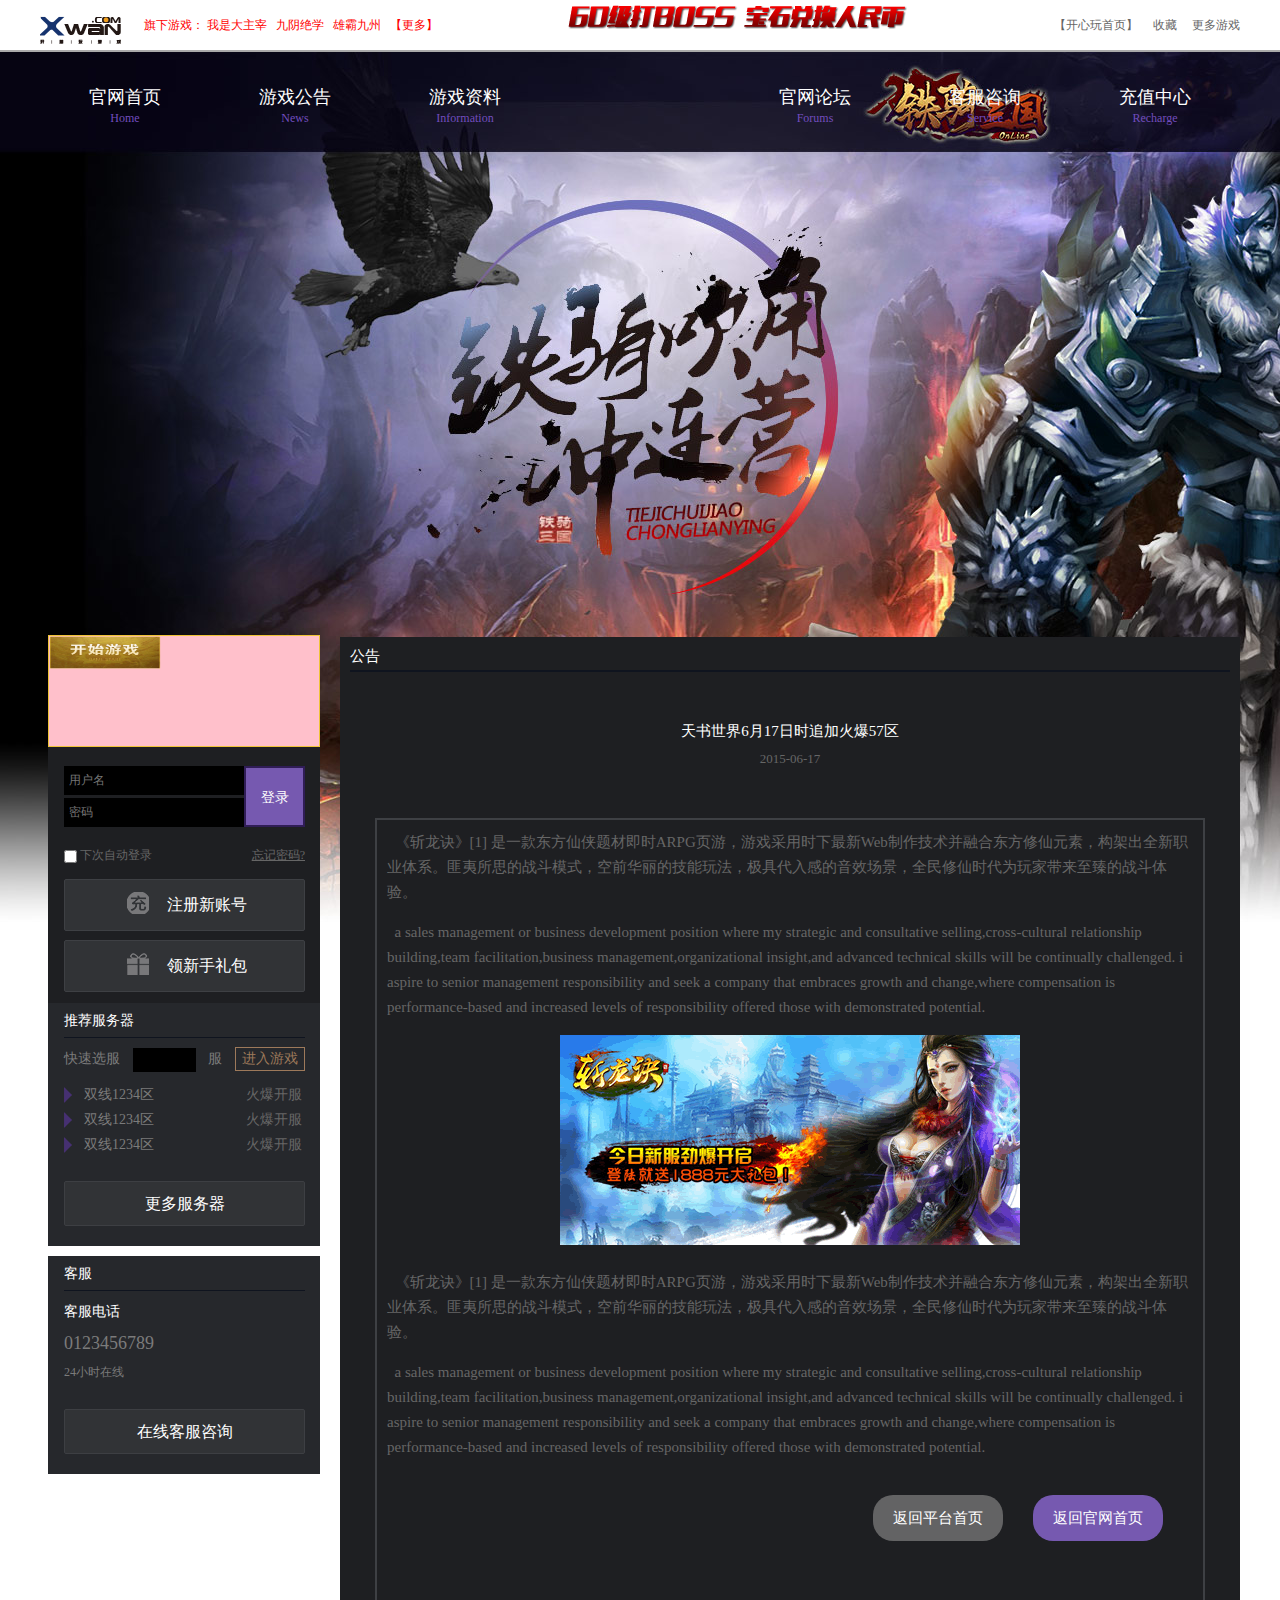
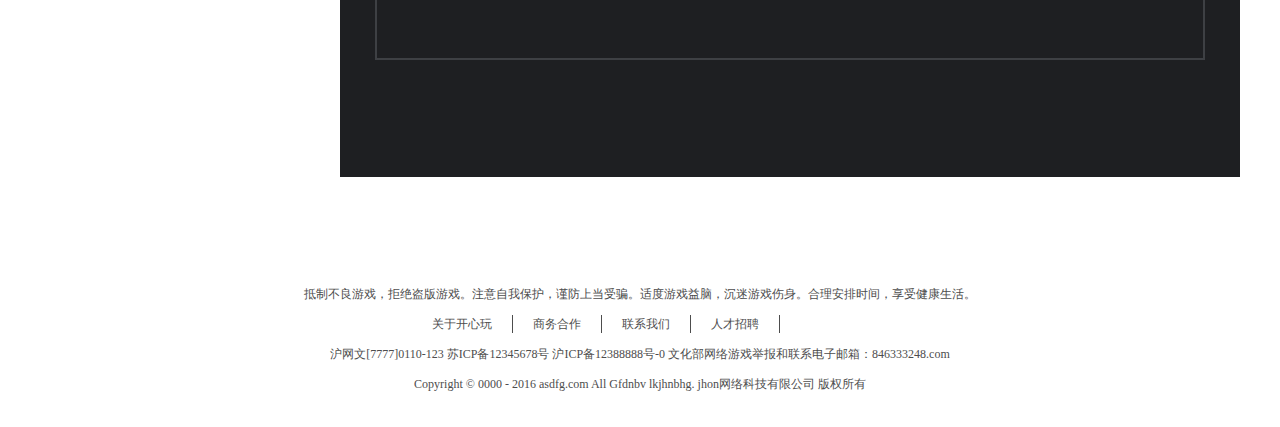
<file: content.html>
<!DOCTYPE html>
<html lang="en">
<head>
    <meta charset="UTF-8">
    <title>Title</title>
    <link rel="stylesheet" type="text/css" href="css/base.css">
    <link rel="stylesheet" type="text/css" href="css/content.css">
</head>
<body>
<!--head  B-->
<div class="head">
    <div class="head-banner">
        <img class="logo" src="img/logo.png" alt="">
        <span class="text">旗下游戏：&nbsp;我是大主宰&nbsp;&nbsp; 九阴绝学&nbsp;&nbsp; 雄霸九州&nbsp;&nbsp; 【更多】</span>
        <span><img class="textphoto" src="img/text.png" alt=""></span>
        <ul class="right-text">
            <li>【开心玩首页】</li>
            <li class="shoucang">收藏</li>
            <li>更多游戏</li>
        </ul>
    </div>
</div>

<!--head  E-->

<!--banner-nav B-->

<div class="banner">
    <div class="banner-img">
        <a href="#">
            <img src="img/neirongbanner.png" alt="">
        </a>

    </div>
    <div class="banner w rel">
        <ul class="nav clearfix">
            <li class="fl">
                <a href="index.html">官网首页 <i>Home</i></a>
            </li>
            <li class="fl">
                <a href="nodice.html">游戏公告 <i>News</i></a>
            </li>
            <li class="fl">
                <a href="content.html">游戏资料 <i>Information</i></a>
            </li>
            <li class="fr">
                <a href="#">充值中心 <i>Recharge</i></a>
            </li>
            <li class="fr">
                <a href="#">客服咨询 <i>Service</i></a>
            </li>
            <li class="fr">
                <a href="#">官网论坛 <i>Forums</i></a>
            </li>
        </ul>
    </div>
</div>

<!--banner-nav E-->

<!--subject B-->

<div class="subject rel">
    <div class="w clearfix">
        <div class="subject-left fl">
            <div class="startgame">
                <object id="startgame" classid="clsid:D27CDB6E-AE6D-11cf-96B8-444553540000" width="270" height="110">

                    <object type="application/x-shockwave-flash" data="img/startgame.swf" width="270" height="110">
                        <div>
                            <p>
                                <a href="#">
                                    <img src="img/star.gif" alt="" width="112" height="33">
                                </a>
                            </p>
                        </div>
                    </object>

                </object>

            </div>
            <div class="player mb10">
                <div class="gameindex-login-wrp mb10">
                    <form action="">
                        <div class="gameindex-login rel">
                            <input type="text" class="game-text" placeholder="用户名"/>
                            <input type="password" class="game-text" placeholder="密码"/>
                            <a href="#" class="login-btn">登录</a>
                        </div>
                        <div class="autologin clearfix">
                            <input type="checkbox"/>
                            <i>下次自动登录</i>
                            <a href="#" class="fr passwork">忘记密码?</a>
                        </div>
                        <a href="#"  class="gameindex-login-btn register">
                            <i class="fl"></i>
                            <span class="fl">注册新账号</span>
                        </a>
                        <a href="new%20hand.html"  class="gameindex-login-btn gift">
                            <i class="fl"></i>
                            <span class="fl">领新手礼包</span>
                        </a>
                    </form>
                </div>
            </div>
            <div class="server mb10">
                <h3 class="server-hd">推荐服务器</h3>
                <div class="server-title clearfix">
                    <span class="fl">
                        快速选服
                        <input type="text" class="server-server"/>
                        服
                    </span>
                    <a href="#" class="server-enter fr">进入游戏</a>
                </div>
                <ul class="server-ul">
                    <li>
                        <a href="#" class="fl">双线1234区</a>
                        <span class="fr">火爆开服</span>
                    </li>
                    <li>
                        <a href="#" class="fl">双线1234区</a>
                        <span class="fr">火爆开服</span>
                    </li>
                    <li>
                        <a href="#" class="fl">双线1234区</a>
                        <span class="fr">火爆开服</span>
                    </li>
                </ul>
                <a href="gamechoose.html" class="server-btn1">更多服务器</a>
            </div>
            <div class="service mb10">
                <h3 class="service-hd">客服</h3>
                <p class="service-p1">客服电话</p>
                <p class="service-p2 fs18">0123456789</p>
                <p class="service-p2 mb22">24小时在线</p>
                <a href="#" class="service-btn">在线客服咨询</a>
            </div>
        </div>
        <div class="star-right">
            <div class="tit">
                <h3>公告</h3>
            </div>
            <div class="book">
                <h3>天书世界6月17日时追加火爆57区</h3>
                <p>2015-06-17</p>
            </div>
            <div class="content">
                <p>&nbsp;&nbsp;《斩龙诀》[1]  是一款东方仙侠题材即时ARPG页游，游戏采用时下最新Web制作技术并融合东方修仙元素，构架出全新职业体系。匪夷所思的战斗模式，空前华丽的技能玩法，极具代入感的音效场景，全民修仙时代为玩家带来至臻的战斗体验。</p>
                <p>&nbsp;&nbsp;a sales management or business development position where my strategic and consultative selling,cross-cultural relationship building,team facilitation,business management,organizational insight,and advanced technical skills will be continually challenged. i aspire to senior management responsibility and seek a company that embraces growth and change,where compensation is performance-based and increased levels of responsibility offered those with demonstrated potential.</p>
                <a href="#"><img src="img/neirong.gif" alt=""></a>
                <p>&nbsp;&nbsp;《斩龙诀》[1]  是一款东方仙侠题材即时ARPG页游，游戏采用时下最新Web制作技术并融合东方修仙元素，构架出全新职业体系。匪夷所思的战斗模式，空前华丽的技能玩法，极具代入感的音效场景，全民修仙时代为玩家带来至臻的战斗体验。</p>
                <p>&nbsp;&nbsp;a sales management or business development position where my strategic and consultative selling,cross-cultural relationship building,team facilitation,business management,organizational insight,and advanced technical skills will be continually challenged. i aspire to senior management responsibility and seek a company that embraces growth and change,where compensation is performance-based and increased levels of responsibility offered those with demonstrated potential.</p>
                <div class="return-home">返回官网首页</div>
                <div class="return-roof">返回平台首页</div>
            </div>

        </div>

        </div>
    </div>
</div>

<!--subject E-->

<!--footer B-->

<div class="footer">
    <div class="w">
        <p class="footer-txt">抵制不良游戏，拒绝盗版游戏。注意自我保护，谨防上当受骗。适度游戏益脑，沉迷游戏伤身。合理安排时间，享受健康生活。</p>
        <ul class="footer-ul clearfix">
            <li><a href="#"></a>关于开心玩</li>
            <li><a href="#"></a>商务合作</li>
            <li><a href="#"></a>联系我们</li>
            <li><a href="#"></a>人才招聘</li>
        </ul>
        <p class="footer-txt">沪网文[7777]0110-123 苏ICP备12345678号 沪ICP备12388888号-0    文化部网络游戏举报和联系电子邮箱：846333248.com</p>
        <p class="footer-txt">Copyright © 0000 - 2016 asdfg.com All Gfdnbv lkjhnbhg. jhon网络科技有限公司 版权所有</p>
    </div>
</div>

<!--footer E-->

</body>
</html>
</file>
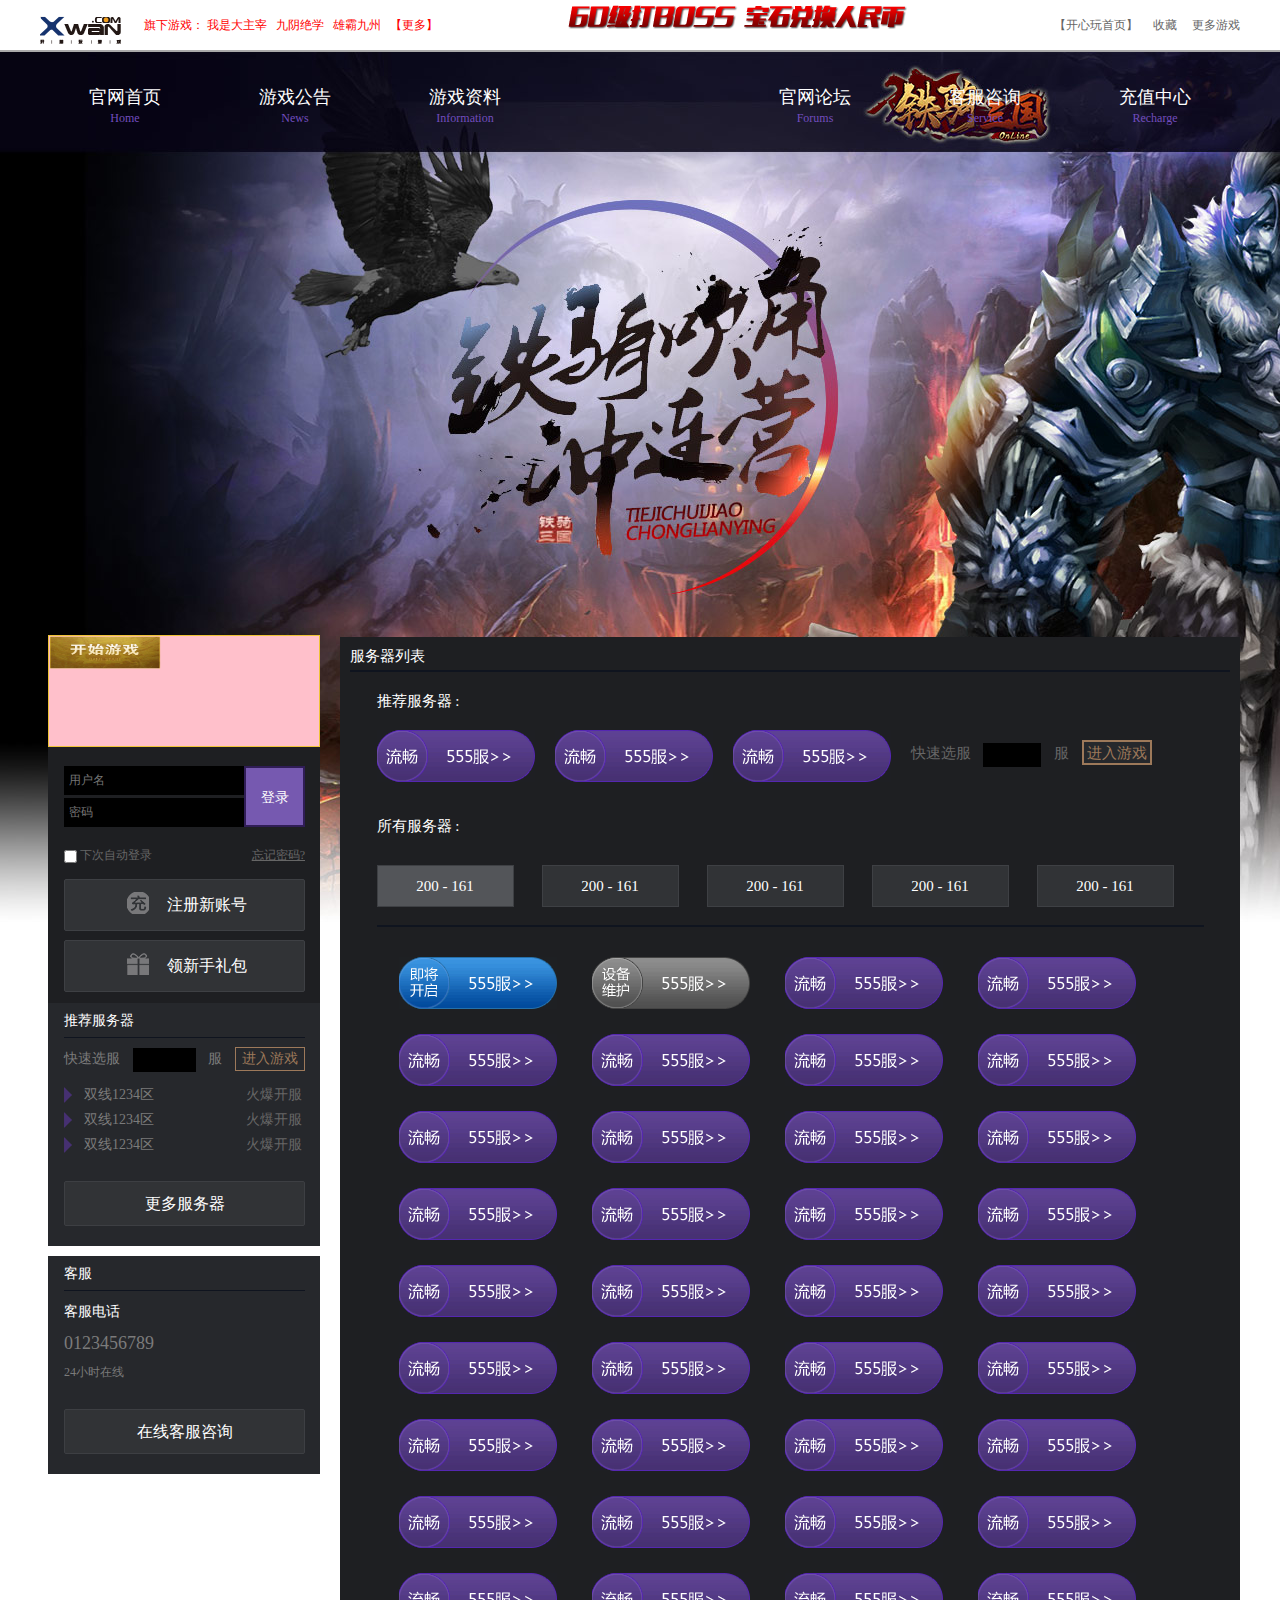
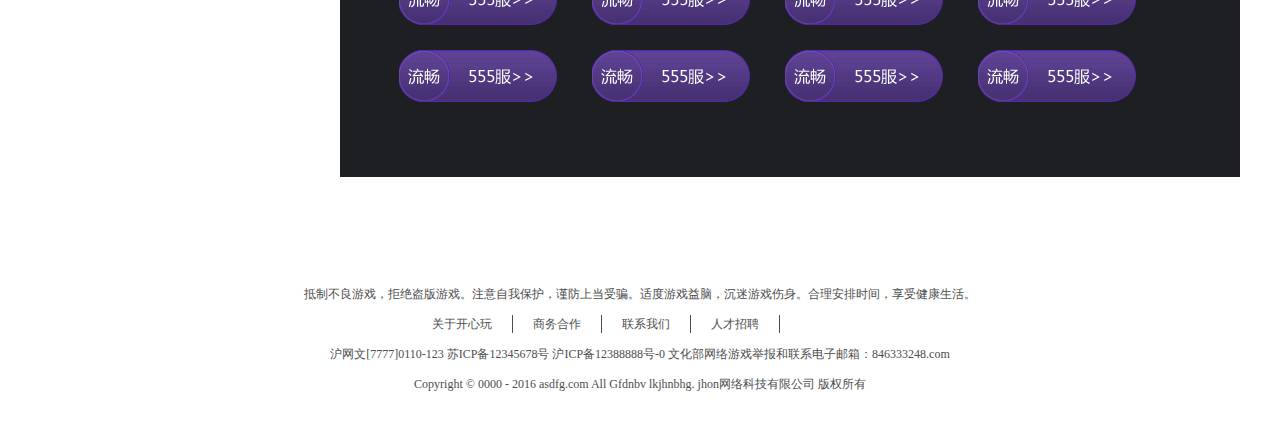
<file: gamechoose.html>
<!DOCTYPE html>
<html lang="en">
<head>
    <meta charset="UTF-8">
    <title>Title</title>
    <link rel="stylesheet" type="text/css" href="css/base.css">
    <link rel="stylesheet" type="text/css" href="css/gamechoose.css">
</head>
<body>
<!--head  B-->
<div class="head">
    <div class="head-banner">
        <img class="logo" src="img/logo.png" alt="">
        <span class="text">旗下游戏：&nbsp;我是大主宰&nbsp;&nbsp; 九阴绝学&nbsp;&nbsp; 雄霸九州&nbsp;&nbsp; 【更多】</span>
        <span><img class="textphoto" src="img/text.png" alt=""></span>
        <ul class="right-text">
            <li>【开心玩首页】</li>
            <li class="shoucang">收藏</li>
            <li>更多游戏</li>
        </ul>
    </div>
</div>

<!--head  E-->

<!--banner-nav B-->

<div class="banner">
    <div class="banner-img">
        <a href="#">
            <img src="img/neirongbanner.png" alt="">
        </a>

    </div>
    <div class="banner w rel">
        <ul class="nav clearfix">
            <li class="fl">
                <a href="index.html">官网首页 <i>Home</i></a>
            </li>
            <li class="fl">
                <a href="nodice.html">游戏公告 <i>News</i></a>
            </li>
            <li class="fl">
                <a href="content.html">游戏资料 <i>Information</i></a>
            </li>
            <li class="fr">
                <a href="#">充值中心 <i>Recharge</i></a>
            </li>
            <li class="fr">
                <a href="#">客服咨询 <i>Service</i></a>
            </li>
            <li class="fr">
                <a href="#">官网论坛 <i>Forums</i></a>
            </li>
        </ul>
    </div>
</div>

<!--banner-nav E-->

<!--subject B-->

<div class="subject rel">
    <div class="w clearfix">
        <div class="subject-left fl">
            <div class="startgame">
                <object id="startgame" classid="clsid:D27CDB6E-AE6D-11cf-96B8-444553540000" width="270" height="110">

                    <object type="application/x-shockwave-flash" data="img/startgame.swf" width="270" height="110">
                        <div>
                            <p>
                                <a href="#">
                                    <img src="img/star.gif" alt="" width="112" height="33">
                                </a>
                            </p>
                        </div>
                    </object>

                </object>

            </div>
            <div class="player mb10">
                <div class="gameindex-login-wrp mb10">
                    <form action="">
                        <div class="gameindex-login rel">
                            <input type="text" class="game-text" placeholder="用户名"/>
                            <input type="password" class="game-text" placeholder="密码"/>
                            <a href="#" class="login-btn">登录</a>
                        </div>
                        <div class="autologin clearfix">
                            <input type="checkbox"/>
                            <i>下次自动登录</i>
                            <a href="#" class="fr passwork">忘记密码?</a>
                        </div>
                        <a href="#"  class="gameindex-login-btn register">
                            <i class="fl"></i>
                            <span class="fl">注册新账号</span>
                        </a>
                        <a href="new%20hand.html"  class="gameindex-login-btn gift">
                            <i class="fl"></i>
                            <span class="fl">领新手礼包</span>
                        </a>
                    </form>
                </div>
            </div>
            <div class="server mb10">
                <h3 class="server-hd">推荐服务器</h3>
                <div class="server-title clearfix">
                    <span class="fl">
                        快速选服
                        <input type="text" class="server-server"/>
                        服
                    </span>
                    <a href="#" class="server-enter fr">进入游戏</a>
                </div>
                <ul class="server-ul">
                    <li>
                        <a href="#" class="fl">双线1234区</a>
                        <span class="fr">火爆开服</span>
                    </li>
                    <li>
                        <a href="#" class="fl">双线1234区</a>
                        <span class="fr">火爆开服</span>
                    </li>
                    <li>
                        <a href="#" class="fl">双线1234区</a>
                        <span class="fr">火爆开服</span>
                    </li>
                </ul>
                <a href="gamechoose.html" class="server-btn1">更多服务器</a>
            </div>
            <div class="service mb10">
                <h3 class="service-hd">客服</h3>
                <p class="service-p1">客服电话</p>
                <p class="service-p2 fs18">0123456789</p>
                <p class="service-p2 mb22">24小时在线</p>
                <a href="#" class="service-btn">在线客服咨询</a>
            </div>
        </div>
        <div class="star-right">
            <div class="tit">
                <h3>服务器列表</h3>
            </div>
            <div class="tuijian">
                <h3>推荐服务器 :</h3>
                <ul class="five-five-five">
                    <li><a href="#"><img src="img/xuanfu.gif" alt=""></a></li>
                    <li><a href="#"><img src="img/xuanfu.gif" alt=""></a></li>
                    <li><a href="#"><img src="img/xuanfu.gif" alt=""></a></li>
                </ul>
                <span class="quickly-xuan">
                快速选服
                <input type="text">
                服
            </span>
                <button class="followme">进入游戏</button>
                <div class="all">
                    <h3>所有服务器 :</h3>
                    <ul class="all-num">
                        <li class="cur"><a href="#">200 - 161</a></li>
                        <li><a href="#">200 - 161</a></li>
                        <li><a href="#">200 - 161</a></li>
                        <li><a href="#">200 - 161</a></li>
                        <li><a href="#">200 - 161</a></li>
                    </ul>
                </div>
            </div>

            <!--所有的服务器-->
            <div class="rightnow">
                <ul class="rightnow-all">
                    <li><img src="img/xuanfu1.gif" alt=""></li>
                    <li><img src="img/xuanfu3.gif" alt=""></li>
                    <li><img src="img/xuanfu.gif" alt=""></li>
                    <li><img src="img/xuanfu.gif" alt=""></li>
                    <li><img src="img/xuanfu.gif" alt=""></li>
                    <li><img src="img/xuanfu.gif" alt=""></li>
                    <li><img src="img/xuanfu.gif" alt=""></li>
                    <li><img src="img/xuanfu.gif" alt=""></li>
                    <li><img src="img/xuanfu.gif" alt=""></li>
                    <li><img src="img/xuanfu.gif" alt=""></li>
                    <li><img src="img/xuanfu.gif" alt=""></li>
                    <li><img src="img/xuanfu.gif" alt=""></li>
                    <li><img src="img/xuanfu.gif" alt=""></li>
                    <li><img src="img/xuanfu.gif" alt=""></li>
                    <li><img src="img/xuanfu.gif" alt=""></li>
                    <li><img src="img/xuanfu.gif" alt=""></li>
                    <li><img src="img/xuanfu.gif" alt=""></li>
                    <li><img src="img/xuanfu.gif" alt=""></li>
                    <li><img src="img/xuanfu.gif" alt=""></li>
                    <li><img src="img/xuanfu.gif" alt=""></li>
                    <li><img src="img/xuanfu.gif" alt=""></li>
                    <li><img src="img/xuanfu.gif" alt=""></li>
                    <li><img src="img/xuanfu.gif" alt=""></li>
                    <li><img src="img/xuanfu.gif" alt=""></li>
                    <li><img src="img/xuanfu.gif" alt=""></li>
                    <li><img src="img/xuanfu.gif" alt=""></li>
                    <li><img src="img/xuanfu.gif" alt=""></li>
                    <li><img src="img/xuanfu.gif" alt=""></li>
                    <li><img src="img/xuanfu.gif" alt=""></li>
                    <li><img src="img/xuanfu.gif" alt=""></li>
                    <li><img src="img/xuanfu.gif" alt=""></li>
                    <li><img src="img/xuanfu.gif" alt=""></li>
                    <li><img src="img/xuanfu.gif" alt=""></li>
                    <li><img src="img/xuanfu.gif" alt=""></li>
                    <li><img src="img/xuanfu.gif" alt=""></li>
                    <li><img src="img/xuanfu.gif" alt=""></li>
                    <li><img src="img/xuanfu.gif" alt=""></li>
                    <li><img src="img/xuanfu.gif" alt=""></li>
                    <li><img src="img/xuanfu.gif" alt=""></li>
                    <li><img src="img/xuanfu.gif" alt=""></li>
                </ul>
            </div>
        </div>
    </div>
</div>

<!--subject E-->

<!--footer B-->

<div class="footer">
    <div class="w">
        <p class="footer-txt">抵制不良游戏，拒绝盗版游戏。注意自我保护，谨防上当受骗。适度游戏益脑，沉迷游戏伤身。合理安排时间，享受健康生活。</p>
        <ul class="footer-ul clearfix">
            <li><a href="#"></a>关于开心玩</li>
            <li><a href="#"></a>商务合作</li>
            <li><a href="#"></a>联系我们</li>
            <li><a href="#"></a>人才招聘</li>
        </ul>
        <p class="footer-txt">沪网文[7777]0110-123 苏ICP备12345678号 沪ICP备12388888号-0    文化部网络游戏举报和联系电子邮箱：846333248.com</p>
        <p class="footer-txt">Copyright © 0000 - 2016 asdfg.com All Gfdnbv lkjhnbhg. jhon网络科技有限公司 版权所有</p>
    </div>
</div>

<!--footer E-->

</body>
</html>
</file>
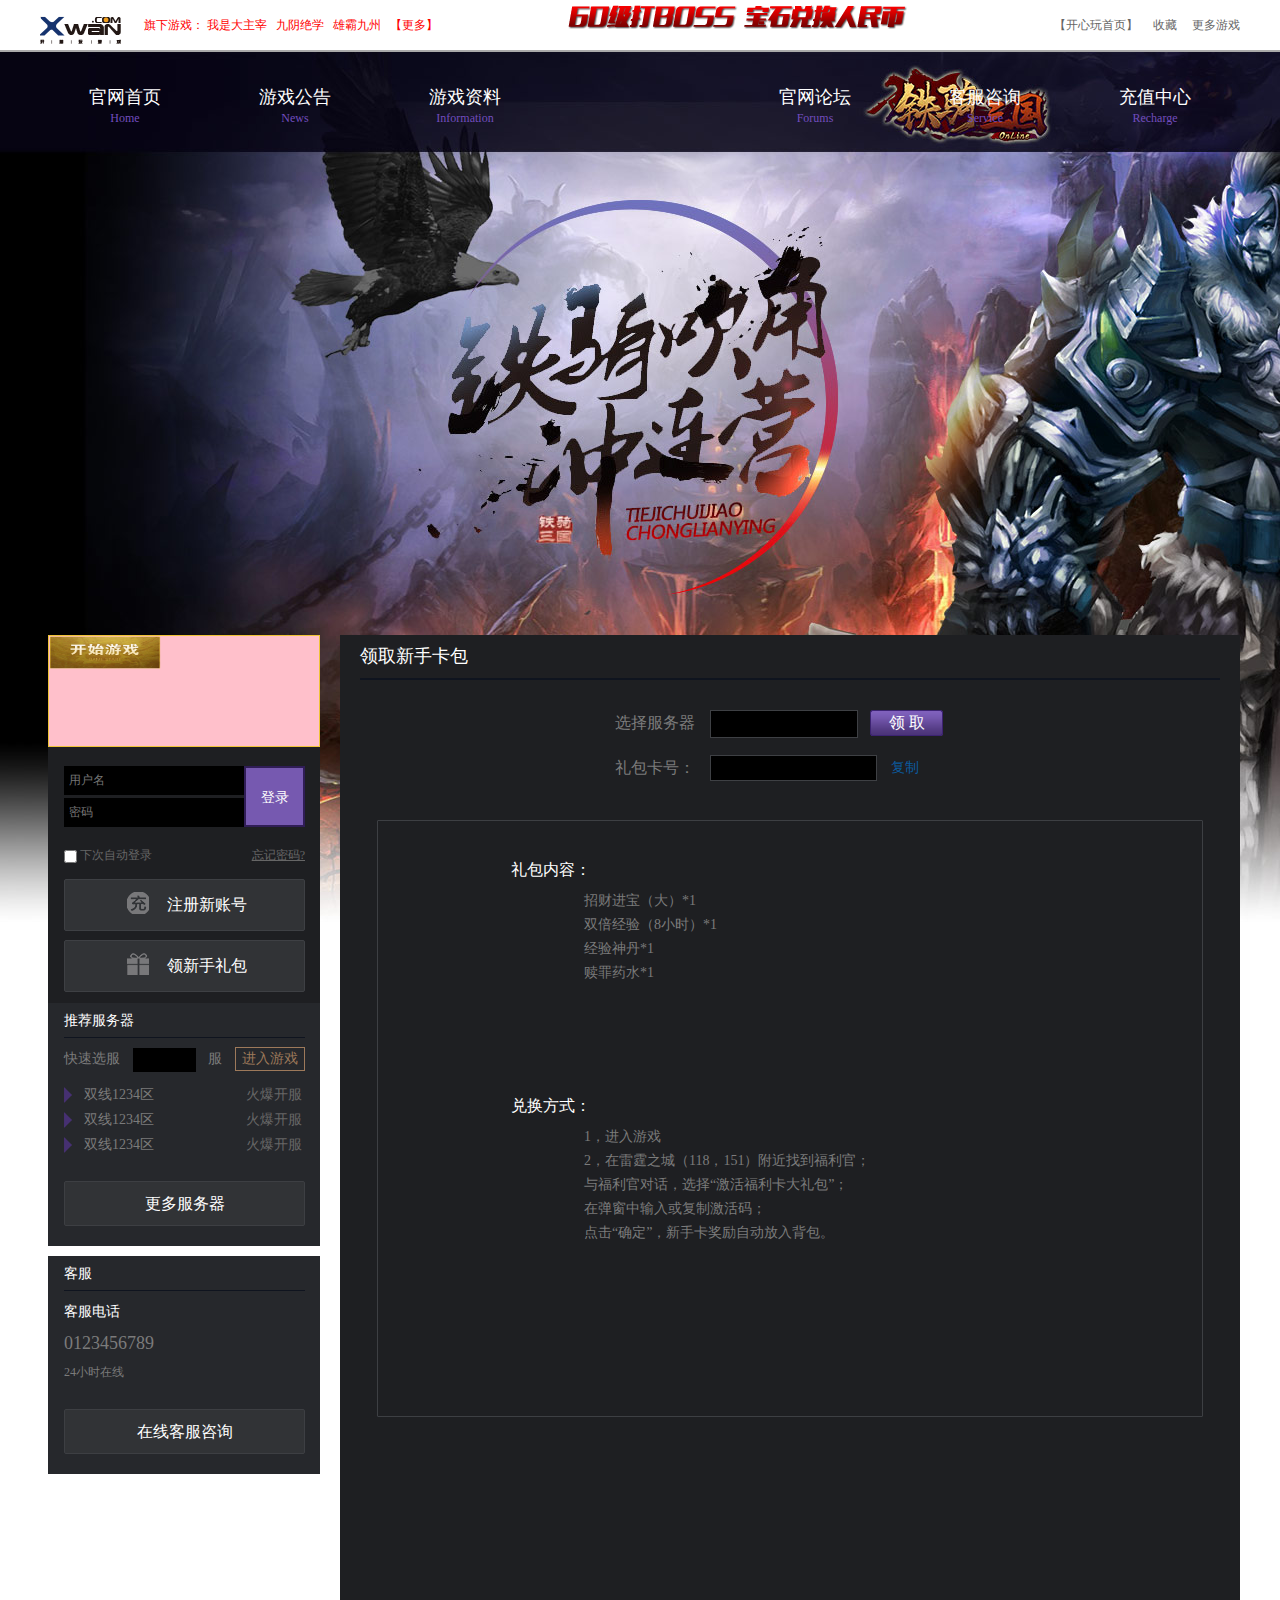
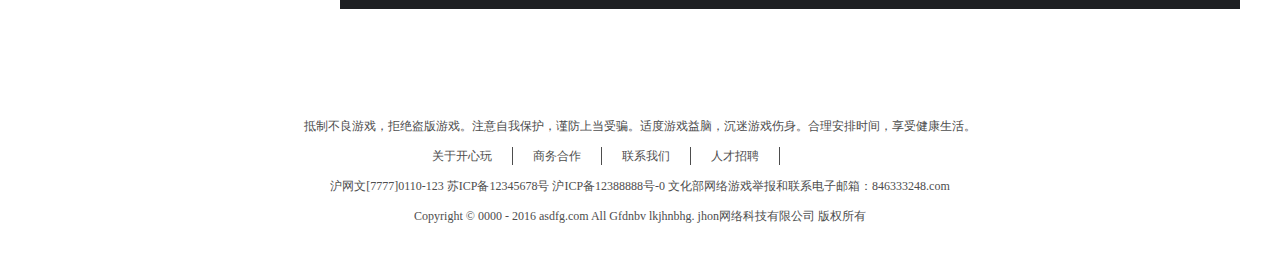
<file: new hand.html>
<!DOCTYPE html>
<html lang="en">
<head>
    <meta charset="UTF-8">
    <title>Title</title>
    <link rel="stylesheet" type="text/css" href="css/base.css">
    <link rel="stylesheet" type="text/css" href="css/new%20hand.css">
</head>
<body>
<!--head  B-->
<div class="head">
    <div class="head-banner">
        <img class="logo" src="img/logo.png" alt="">
        <span class="text">旗下游戏：&nbsp;我是大主宰&nbsp;&nbsp; 九阴绝学&nbsp;&nbsp; 雄霸九州&nbsp;&nbsp; 【更多】</span>
        <span><img class="textphoto" src="img/text.png" alt=""></span>
        <ul class="right-text">
            <li>【开心玩首页】</li>
            <li class="shoucang">收藏</li>
            <li>更多游戏</li>
        </ul>
    </div>
</div>

<!--head  E-->

<!--banner-nav B-->

<div class="banner">
    <div class="banner-img">
        <a href="#">
            <img src="img/neirongbanner.png" alt="">
        </a>

    </div>
    <div class="banner w rel">
        <ul class="nav clearfix">
            <li class="fl">
                <a href="index.html">官网首页 <i>Home</i></a>
            </li>
            <li class="fl">
                <a href="nodice.html">游戏公告 <i>News</i></a>
            </li>
            <li class="fl">
                <a href="content.html">游戏资料 <i>Information</i></a>
            </li>
            <li class="fr">
                <a href="#">充值中心 <i>Recharge</i></a>
            </li>
            <li class="fr">
                <a href="#">客服咨询 <i>Service</i></a>
            </li>
            <li class="fr">
                <a href="#">官网论坛 <i>Forums</i></a>
            </li>
        </ul>
    </div>
</div>

<!--banner-nav E-->

<!--subject B-->

<div class="subject rel">
    <div class="w clearfix">
        <div class="subject-left fl">
            <div class="startgame">
                <object id="startgame" classid="clsid:D27CDB6E-AE6D-11cf-96B8-444553540000" width="270" height="110">

                    <object type="application/x-shockwave-flash" data="img/startgame.swf" width="270" height="110">
                        <div>
                            <p>
                                <a href="#">
                                    <img src="img/star.gif" alt="" width="112" height="33">
                                </a>
                            </p>
                        </div>
                    </object>

                </object>

            </div>
            <div class="player mb10">
                <div class="gameindex-login-wrp mb10">
                    <form action="">
                        <div class="gameindex-login rel">
                            <input type="text" class="game-text" placeholder="用户名"/>
                            <input type="password" class="game-text" placeholder="密码"/>
                            <a href="#" class="login-btn">登录</a>
                        </div>
                        <div class="autologin clearfix">
                            <input type="checkbox"/>
                            <i>下次自动登录</i>
                            <a href="#" class="fr passwork">忘记密码?</a>
                        </div>
                        <a href="#"  class="gameindex-login-btn register">
                            <i class="fl"></i>
                            <span class="fl">注册新账号</span>
                        </a>
                        <a href="new%20hand.html"  class="gameindex-login-btn gift">
                            <i class="fl"></i>
                            <span class="fl">领新手礼包</span>
                        </a>
                    </form>
                </div>
            </div>
            <div class="server mb10">
                <h3 class="server-hd">推荐服务器</h3>
                <div class="server-title clearfix">
                    <span class="fl">
                        快速选服
                        <input type="text" class="server-server"/>
                        服
                    </span>
                    <a href="#" class="server-enter fr">进入游戏</a>
                </div>
                <ul class="server-ul">
                    <li>
                        <a href="#" class="fl">双线1234区</a>
                        <span class="fr">火爆开服</span>
                    </li>
                    <li>
                        <a href="#" class="fl">双线1234区</a>
                        <span class="fr">火爆开服</span>
                    </li>
                    <li>
                        <a href="#" class="fl">双线1234区</a>
                        <span class="fr">火爆开服</span>
                    </li>
                </ul>
                <a href="gamechoose.html" class="server-btn1">更多服务器</a>
            </div>
            <div class="service mb10">
                <h3 class="service-hd">客服</h3>
                <p class="service-p1">客服电话</p>
                <p class="service-p2 fs18">0123456789</p>
                <p class="service-p2 mb22">24小时在线</p>
                <a href="#" class="service-btn">在线客服咨询</a>
            </div>
        </div>
        <div class="subject-right fr">
            <h3 class="subject-right-hd">领取新手卡包</h3>
            <div class="newgame-card-wrp card">
                <div class="newgame-card-tab-list clearfix">
                    <p class="newgame-card-tab-title fl">选择服务器</p>
                    <div class="newgame-card-tab-box fl clearfix">
                        <div class="search-server-box fl rel">

                        </div>
                        <a href="#" class="server-get fl">领&nbsp取</a>
                    </div>
                </div>
                <div class="newgame-card-tab-list clearfix">
                    <p class="newgame-card-tab-title fl">礼包卡号：</p>
                    <div class="newgame-card-tab-box fl clearfix">
                        <div class="giftnum fl"></div>
                        <span class="copy-giftnum fl">
                            <a href="#">复制</a>
                        </span>
                    </div>
                </div>
            </div>
            <div class="newgame-card-txt-wrp card">
                <dl class="newgame-card-txt-dl">
                    <dt>礼包内容：</dt>
                    <dd>
                        <div>招财进宝（大）*1</div>
                        <div>双倍经验（8小时）*1</div>
                        <div>经验神丹*1</div>
                        <div>赎罪药水*1</div>
                    </dd>
                </dl>
                <dl class="newgame-card-txt-dl">
                    <dt>兑换方式：</dt>
                    <dd>
                        <div>1，进入游戏</div>
                        <div>2，在雷霆之城（118，151）附近找到福利官；</div>
                        <div>与福利官对话，选择“激活福利卡大礼包”；</div>
                        <div>在弹窗中输入或复制激活码；</div>
                        <div>点击“确定”，新手卡奖励自动放入背包。</div>
                    </dd>
                </dl>
            </div>
        </div>
    </div>
</div>

<!--subject E-->

<!--footer B-->

<div class="footer">
    <div class="w">
        <p class="footer-txt">抵制不良游戏，拒绝盗版游戏。注意自我保护，谨防上当受骗。适度游戏益脑，沉迷游戏伤身。合理安排时间，享受健康生活。</p>
        <ul class="footer-ul clearfix">
            <li><a href="#"></a>关于开心玩</li>
            <li><a href="#"></a>商务合作</li>
            <li><a href="#"></a>联系我们</li>
            <li><a href="#"></a>人才招聘</li>
        </ul>
        <p class="footer-txt">沪网文[7777]0110-123 苏ICP备12345678号 沪ICP备12388888号-0    文化部网络游戏举报和联系电子邮箱：846333248.com</p>
        <p class="footer-txt">Copyright © 0000 - 2016 asdfg.com All Gfdnbv lkjhnbhg. jhon网络科技有限公司 版权所有</p>
    </div>
</div>

<!--footer E-->

</body>
</html>
</file>
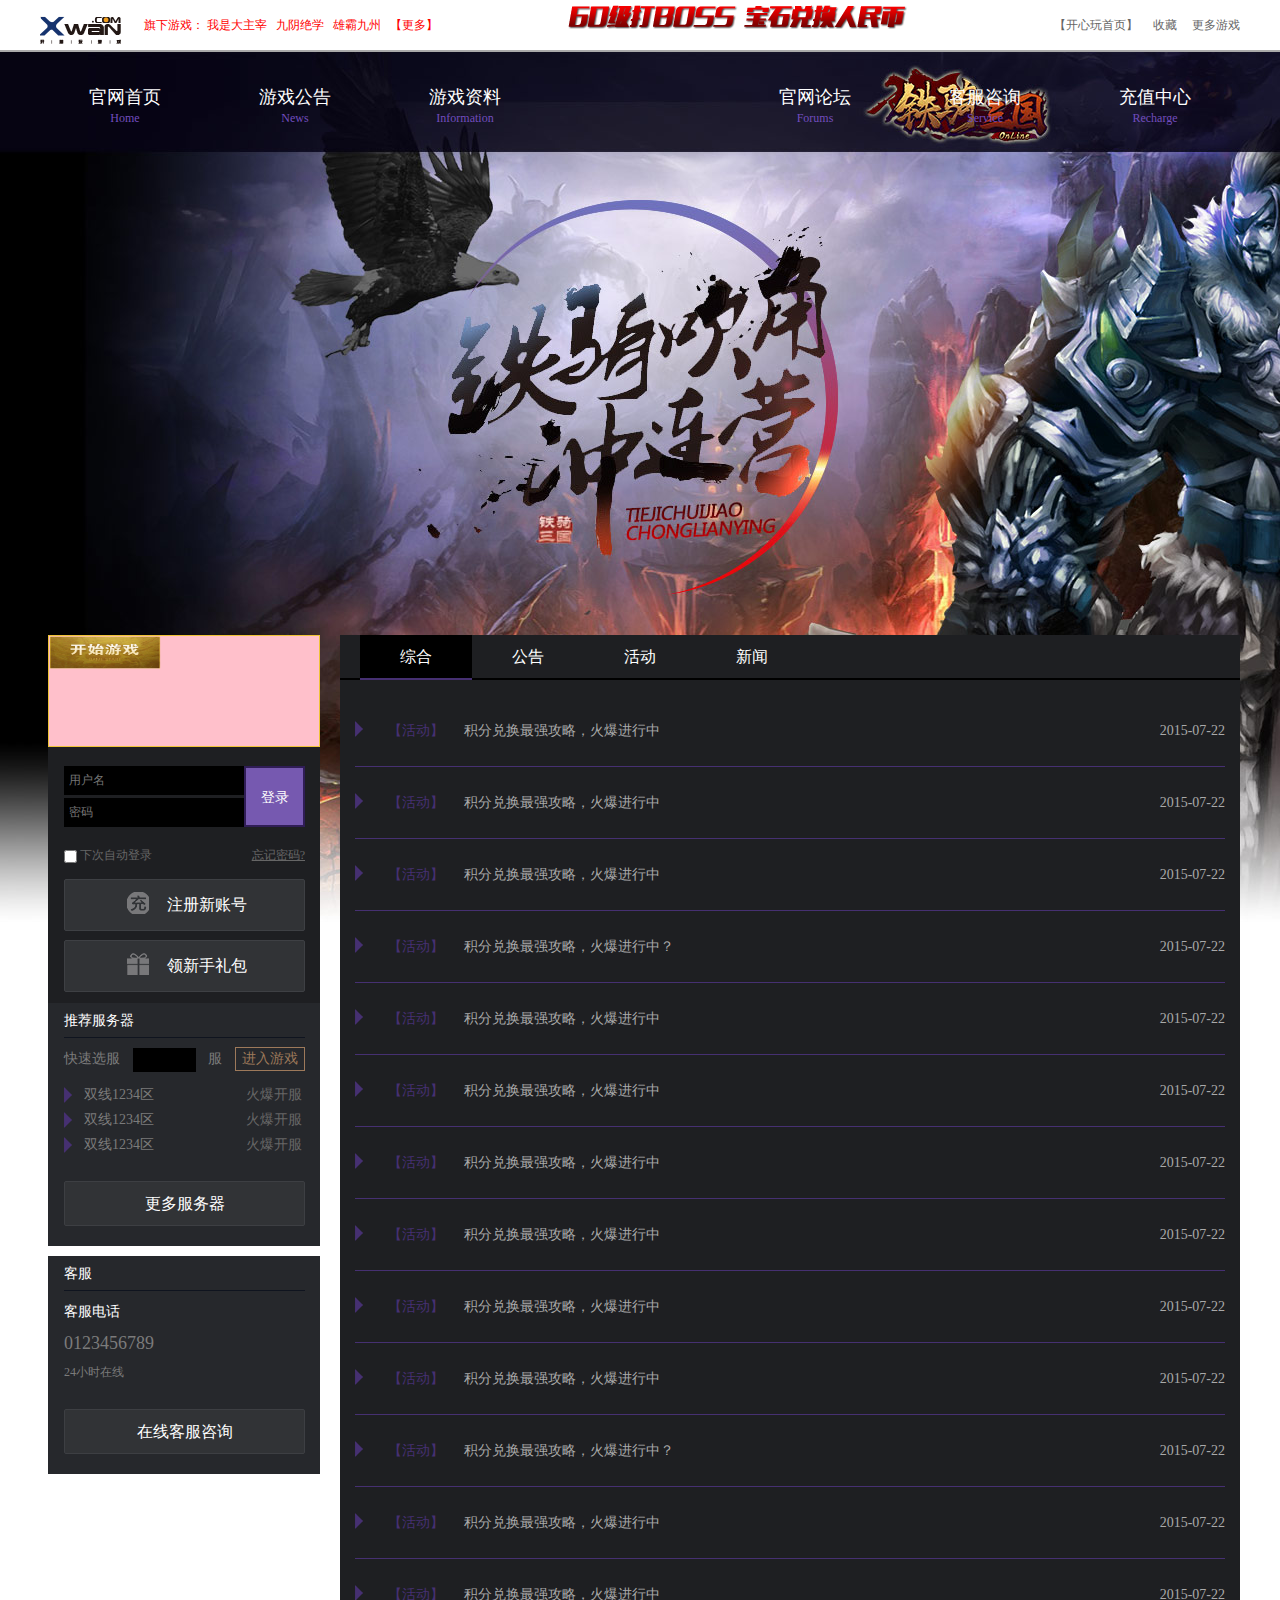
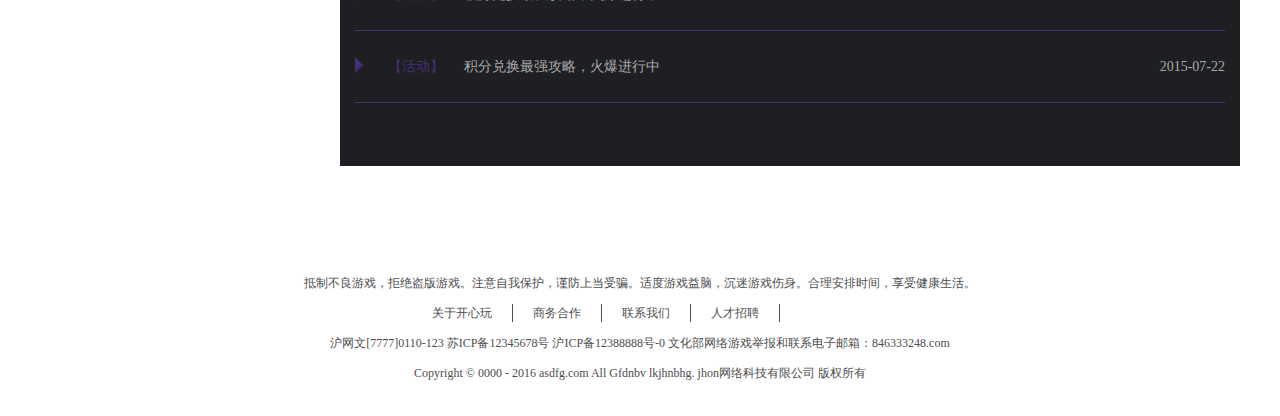
<file: nodice.html>
<!DOCTYPE html>
<html lang="en">
<head>
    <meta charset="UTF-8">
    <title>Title</title>
    <link rel="stylesheet" type="text/css" href="css/base.css">
    <link rel="stylesheet" type="text/css" href="css/nodice.css">

</head>
<body>
<!--head  B-->
<div class="head">
    <div class="head-banner">
        <img class="logo" src="img/logo.png" alt="">
        <span class="text">旗下游戏：&nbsp;我是大主宰&nbsp;&nbsp; 九阴绝学&nbsp;&nbsp; 雄霸九州&nbsp;&nbsp; 【更多】</span>
        <span><img class="textphoto" src="img/text.png" alt=""></span>
        <ul class="right-text">
            <li>【开心玩首页】</li>
            <li class="shoucang">收藏</li>
            <li>更多游戏</li>
        </ul>
    </div>
</div>

<!--head  E-->

<!--banner-nav B-->

<div class="banner">
    <div class="banner-img">
        <a href="#">
            <img src="img/neirongbanner.png" alt="">
        </a>

    </div>
    <div class="banner w rel">
        <ul class="nav clearfix">
            <li class="fl">
                <a href="index.html">官网首页 <i>Home</i></a>
            </li>
            <li class="fl">
                <a href="nodice.html">游戏公告 <i>News</i></a>
            </li>
            <li class="fl">
                <a href="content.html">游戏资料 <i>Information</i></a>
            </li>
            <li class="fr">
                <a href="#">充值中心 <i>Recharge</i></a>
            </li>
            <li class="fr">
                <a href="#">客服咨询 <i>Service</i></a>
            </li>
            <li class="fr">
                <a href="#">官网论坛 <i>Forums</i></a>
            </li>
        </ul>
    </div>
</div>

<!--banner-nav E-->

<!--subject B-->

<div class="subject rel">
    <div class="w clearfix">
        <div class="subject-left fl">
            <div class="startgame">
                <object id="startgame" classid="clsid:D27CDB6E-AE6D-11cf-96B8-444553540000" width="270" height="110">

                    <object type="application/x-shockwave-flash" data="img/startgame.swf" width="270" height="110">
                        <div>
                            <p>
                                <a href="#">
                                    <img src="img/star.gif" alt="" width="112" height="33">
                                </a>
                            </p>
                        </div>
                    </object>

                </object>

            </div>
            <div class="player mb10">
                <div class="gameindex-login-wrp mb10">
                    <form action="">
                        <div class="gameindex-login rel">
                            <input type="text" class="game-text" placeholder="用户名"/>
                            <input type="password" class="game-text" placeholder="密码"/>
                            <a href="#" class="login-btn">登录</a>
                        </div>
                        <div class="autologin clearfix">
                            <input type="checkbox"/>
                            <i>下次自动登录</i>
                            <a href="#" class="fr passwork">忘记密码?</a>
                        </div>
                        <a href="#"  class="gameindex-login-btn register">
                            <i class="fl"></i>
                            <span class="fl">注册新账号</span>
                        </a>
                        <a href="new%20hand.html"  class="gameindex-login-btn gift">
                            <i class="fl"></i>
                            <span class="fl">领新手礼包</span>
                        </a>
                    </form>
                </div>
            </div>
            <div class="server mb10">
                <h3 class="server-hd">推荐服务器</h3>
                <div class="server-title clearfix">
                    <span class="fl">
                        快速选服
                        <input type="text" class="server-server"/>
                        服
                    </span>
                    <a href="#" class="server-enter fr">进入游戏</a>
                </div>
                <ul class="server-ul">
                    <li>
                        <a href="#" class="fl">双线1234区</a>
                        <span class="fr">火爆开服</span>
                    </li>
                    <li>
                        <a href="#" class="fl">双线1234区</a>
                        <span class="fr">火爆开服</span>
                    </li>
                    <li>
                        <a href="#" class="fl">双线1234区</a>
                        <span class="fr">火爆开服</span>
                    </li>
                </ul>
                <a href="gamechoose.html" class="server-btn1">更多服务器</a>
            </div>
            <div class="service mb10">
                <h3 class="service-hd">客服</h3>
                <p class="service-p1">客服电话</p>
                <p class="service-p2 fs18">0123456789</p>
                <p class="service-p2 mb22">24小时在线</p>
                <a href="#" class="service-btn">在线客服咨询</a>
            </div>
        </div>
        <div class="subject-right fr">
            <div class="slideTxtBox">
                <div class="hd">
                    <ul><li>综合</li><li>公告</li><li>活动</li><li>新闻</li></ul>
                </div>
                <div class="bd">
                    <ul>
                        <li><span class="date">2015-07-22</span><a  href="#" class="slideTxtBox-bd-title">【活动】</a><a href="#" target="_blank">积分兑换最强攻略，火爆进行中</a></li>
                        <li><span class="date">2015-07-22</span><a  href="#" class="slideTxtBox-bd-title">【活动】</a><a href="#" target="_blank">积分兑换最强攻略，火爆进行中</a></li>
                        <li><span class="date">2015-07-22</span><a  href="#" class="slideTxtBox-bd-title">【活动】</a><a href="#" target="_blank">积分兑换最强攻略，火爆进行中</a></li>
                        <li><span class="date">2015-07-22</span><a  href="#" class="slideTxtBox-bd-title">【活动】</a><a href="#" target="_blank">积分兑换最强攻略，火爆进行中？</a></li>
                        <li><span class="date">2015-07-22</span><a  href="#" class="slideTxtBox-bd-title">【活动】</a><a href="#" target="_blank">积分兑换最强攻略，火爆进行中</a></li>
                        <li><span class="date">2015-07-22</span><a  href="#" class="slideTxtBox-bd-title">【活动】</a><a href="#" target="_blank">积分兑换最强攻略，火爆进行中</a></li>
                        <li><span class="date">2015-07-22</span><a  href="#" class="slideTxtBox-bd-title">【活动】</a><a href="#" target="_blank">积分兑换最强攻略，火爆进行中</a></li>
                        <li><span class="date">2015-07-22</span><a  href="#" class="slideTxtBox-bd-title">【活动】</a><a href="#" target="_blank">积分兑换最强攻略，火爆进行中</a></li>
                        <li><span class="date">2015-07-22</span><a  href="#" class="slideTxtBox-bd-title">【活动】</a><a href="#" target="_blank">积分兑换最强攻略，火爆进行中</a></li>
                        <li><span class="date">2015-07-22</span><a  href="#" class="slideTxtBox-bd-title">【活动】</a><a href="#" target="_blank">积分兑换最强攻略，火爆进行中</a></li>
                        <li><span class="date">2015-07-22</span><a  href="#" class="slideTxtBox-bd-title">【活动】</a><a href="#" target="_blank">积分兑换最强攻略，火爆进行中？</a></li>
                        <li><span class="date">2015-07-22</span><a  href="#" class="slideTxtBox-bd-title">【活动】</a><a href="#" target="_blank">积分兑换最强攻略，火爆进行中</a></li>
                        <li><span class="date">2015-07-22</span><a  href="#" class="slideTxtBox-bd-title">【活动】</a><a href="#" target="_blank">积分兑换最强攻略，火爆进行中</a></li>
                        <li><span class="date">2015-07-22</span><a  href="#" class="slideTxtBox-bd-title">【活动】</a><a href="#" target="_blank">积分兑换最强攻略，火爆进行中</a></li>
                    </ul>
                    <ul>
                        <li><span class="date">2015-07-22</span><a  href="#" class="slideTxtBox-bd-title">【活动】</a><a href="#" target="_blank">积分兑换最强攻略，火爆进行中</a></li>
                        <li><span class="date">2015-07-22</span><a  href="#" class="slideTxtBox-bd-title">【活动】</a><a href="#" target="_blank">积分兑换最强攻略，火爆进行中</a></li>
                        <li><span class="date">2015-07-22</span><a  href="#" class="slideTxtBox-bd-title">【活动】</a><a href="#" target="_blank">积分兑换最强攻略，火爆进行中</a></li>
                        <li><span class="date">2015-07-22</span><a  href="#" class="slideTxtBox-bd-title">【活动】</a><a href="#" target="_blank">积分兑换最强攻略，火爆进行中？</a></li>
                        <li><span class="date">2015-07-22</span><a  href="#" class="slideTxtBox-bd-title">【活动】</a><a href="#" target="_blank">积分兑换最强攻略，火爆进行中</a></li>
                        <li><span class="date">2015-07-22</span><a  href="#" class="slideTxtBox-bd-title">【活动】</a><a href="#" target="_blank">积分兑换最强攻略，火爆进行中</a></li>
                        <li><span class="date">2015-07-22</span><a  href="#" class="slideTxtBox-bd-title">【活动】</a><a href="#" target="_blank">积分兑换最强攻略，火爆进行中</a></li>
                        <li><span class="date">2015-07-22</span><a  href="#" class="slideTxtBox-bd-title">【活动】</a><a href="#" target="_blank">积分兑换最强攻略，火爆进行中</a></li>
                        <li><span class="date">2015-07-22</span><a  href="#" class="slideTxtBox-bd-title">【活动】</a><a href="#" target="_blank">积分兑换最强攻略，火爆进行中</a></li>
                        <li><span class="date">2015-07-22</span><a  href="#" class="slideTxtBox-bd-title">【活动】</a><a href="#" target="_blank">积分兑换最强攻略，火爆进行中</a></li>
                        <li><span class="date">2015-07-22</span><a  href="#" class="slideTxtBox-bd-title">【活动】</a><a href="#" target="_blank">积分兑换最强攻略，火爆进行中？</a></li>
                        <li><span class="date">2015-07-22</span><a  href="#" class="slideTxtBox-bd-title">【活动】</a><a href="#" target="_blank">积分兑换最强攻略，火爆进行中</a></li>
                        <li><span class="date">2015-07-22</span><a  href="#" class="slideTxtBox-bd-title">【活动】</a><a href="#" target="_blank">积分兑换最强攻略，火爆进行中</a></li>
                        <li><span class="date">2015-07-22</span><a  href="#" class="slideTxtBox-bd-title">【活动】</a><a href="#" target="_blank">积分兑换最强攻略，火爆进行中</a></li>
                    </ul>
                    <ul>
                        <li><span class="date">2015-07-22</span><a  href="#" class="slideTxtBox-bd-title">【活动】</a><a href="#" target="_blank">积分兑换最强攻略，火爆进行中</a></li>
                        <li><span class="date">2015-07-22</span><a  href="#" class="slideTxtBox-bd-title">【活动】</a><a href="#" target="_blank">积分兑换最强攻略，火爆进行中</a></li>
                        <li><span class="date">2015-07-22</span><a  href="#" class="slideTxtBox-bd-title">【活动】</a><a href="#" target="_blank">积分兑换最强攻略，火爆进行中</a></li>
                        <li><span class="date">2015-07-22</span><a  href="#" class="slideTxtBox-bd-title">【活动】</a><a href="#" target="_blank">积分兑换最强攻略，火爆进行中？</a></li>
                        <li><span class="date">2015-07-22</span><a  href="#" class="slideTxtBox-bd-title">【活动】</a><a href="#" target="_blank">积分兑换最强攻略，火爆进行中</a></li>
                        <li><span class="date">2015-07-22</span><a  href="#" class="slideTxtBox-bd-title">【活动】</a><a href="#" target="_blank">积分兑换最强攻略，火爆进行中</a></li>
                        <li><span class="date">2015-07-22</span><a  href="#" class="slideTxtBox-bd-title">【活动】</a><a href="#" target="_blank">积分兑换最强攻略，火爆进行中</a></li>
                        <li><span class="date">2015-07-22</span><a  href="#" class="slideTxtBox-bd-title">【活动】</a><a href="#" target="_blank">积分兑换最强攻略，火爆进行中</a></li>
                        <li><span class="date">2015-07-22</span><a  href="#" class="slideTxtBox-bd-title">【活动】</a><a href="#" target="_blank">积分兑换最强攻略，火爆进行中</a></li>
                        <li><span class="date">2015-07-22</span><a  href="#" class="slideTxtBox-bd-title">【活动】</a><a href="#" target="_blank">积分兑换最强攻略，火爆进行中</a></li>
                        <li><span class="date">2015-07-22</span><a  href="#" class="slideTxtBox-bd-title">【活动】</a><a href="#" target="_blank">积分兑换最强攻略，火爆进行中？</a></li>
                        <li><span class="date">2015-07-22</span><a  href="#" class="slideTxtBox-bd-title">【活动】</a><a href="#" target="_blank">积分兑换最强攻略，火爆进行中</a></li>
                        <li><span class="date">2015-07-22</span><a  href="#" class="slideTxtBox-bd-title">【活动】</a><a href="#" target="_blank">积分兑换最强攻略，火爆进行中</a></li>
                        <li><span class="date">2015-07-22</span><a  href="#" class="slideTxtBox-bd-title">【活动】</a><a href="#" target="_blank">积分兑换最强攻略，火爆进行中</a></li>
                    </ul>
                    <ul>
                        <li><span class="date">2015-07-22</span><a  href="#" class="slideTxtBox-bd-title">【活动】</a><a href="#" target="_blank">积分兑换最强攻略，火爆进行中</a></li>
                        <li><span class="date">2015-07-22</span><a  href="#" class="slideTxtBox-bd-title">【活动】</a><a href="#" target="_blank">积分兑换最强攻略，火爆进行中</a></li>
                        <li><span class="date">2015-07-22</span><a  href="#" class="slideTxtBox-bd-title">【活动】</a><a href="#" target="_blank">积分兑换最强攻略，火爆进行中</a></li>
                        <li><span class="date">2015-07-22</span><a  href="#" class="slideTxtBox-bd-title">【活动】</a><a href="#" target="_blank">积分兑换最强攻略，火爆进行中？</a></li>
                        <li><span class="date">2015-07-22</span><a  href="#" class="slideTxtBox-bd-title">【活动】</a><a href="#" target="_blank">积分兑换最强攻略，火爆进行中</a></li>
                        <li><span class="date">2015-07-22</span><a  href="#" class="slideTxtBox-bd-title">【活动】</a><a href="#" target="_blank">积分兑换最强攻略，火爆进行中</a></li>
                        <li><span class="date">2015-07-22</span><a  href="#" class="slideTxtBox-bd-title">【活动】</a><a href="#" target="_blank">积分兑换最强攻略，火爆进行中</a></li>
                        <li><span class="date">2015-07-22</span><a  href="#" class="slideTxtBox-bd-title">【活动】</a><a href="#" target="_blank">积分兑换最强攻略，火爆进行中</a></li>
                        <li><span class="date">2015-07-22</span><a  href="#" class="slideTxtBox-bd-title">【活动】</a><a href="#" target="_blank">积分兑换最强攻略，火爆进行中</a></li>
                        <li><span class="date">2015-07-22</span><a  href="#" class="slideTxtBox-bd-title">【活动】</a><a href="#" target="_blank">积分兑换最强攻略，火爆进行中</a></li>
                        <li><span class="date">2015-07-22</span><a  href="#" class="slideTxtBox-bd-title">【活动】</a><a href="#" target="_blank">积分兑换最强攻略，火爆进行中？</a></li>
                        <li><span class="date">2015-07-22</span><a  href="#" class="slideTxtBox-bd-title">【活动】</a><a href="#" target="_blank">积分兑换最强攻略，火爆进行中</a></li>
                        <li><span class="date">2015-07-22</span><a  href="#" class="slideTxtBox-bd-title">【活动】</a><a href="#" target="_blank">积分兑换最强攻略，火爆进行中</a></li>
                        <li><span class="date">2015-07-22</span><a  href="#" class="slideTxtBox-bd-title">【活动】</a><a href="#" target="_blank">积分兑换最强攻略，火爆进行中</a></li>
                    </ul>


                </div>
            </div>
        </div>
    </div>
</div>


<!--subject E-->

<!--footer B-->

<div class="footer">
    <div class="w">
        <p class="footer-txt">抵制不良游戏，拒绝盗版游戏。注意自我保护，谨防上当受骗。适度游戏益脑，沉迷游戏伤身。合理安排时间，享受健康生活。</p>
        <ul class="footer-ul clearfix">
            <li><a href="#"></a>关于开心玩</li>
            <li><a href="#"></a>商务合作</li>
            <li><a href="#"></a>联系我们</li>
            <li><a href="#"></a>人才招聘</li>
        </ul>
        <p class="footer-txt">沪网文[7777]0110-123 苏ICP备12345678号 沪ICP备12388888号-0    文化部网络游戏举报和联系电子邮箱：846333248.com</p>
        <p class="footer-txt">Copyright © 0000 - 2016 asdfg.com All Gfdnbv lkjhnbhg. jhon网络科技有限公司 版权所有</p>
    </div>
</div>

<!--footer E-->

</body>
<script src="js/jquery.min.js"></script>
<script src="js/jquery.SuperSlide.2.1.1.js"></script>
<script>
    jQuery(".slideTxtBox").slide({autoPlay:true,easing:"easeInQuint"});
</script>
</html>
</file>
<file: css/base.css>
@charset "UTF-8";
    /*css 初始化 */
    html, body, ul, li, ol, dl, dd,div, dt, p, h1, h2, h3, h4, h5, h6, form, fieldset, legend, img {
        margin: 0;
        padding: 0;
        font-family: 微软雅黑;
    }

    fieldset, img, input, button { 			/*fieldset组合表单中的相关元素*/
        border: none;
        padding: 0;
        margin: 0;
        outline-style: none;
    }

    ul, ol {
        list-style: none;				/*清除列表风格*/
    }

    input {
        padding-top: 0;
        padding-bottom: 0;
        font-family: "SimSun", "宋体";
    }

    select, input {
        vertical-align: middle;
    }

    select, input, textarea {
        font-size: 12px;
        margin: 0;
    }

    textarea {
        resize: none;
    }

    /*防止多行文本框拖动*/


    /*  去掉图片低测默认的3像素空白缝隙*/
    table {
        border-collapse: collapse;			/*合并外边线*/
    }


    body {
        font: 12px/150% Arial, Verdana, "\5b8b\4f53";	/*宋体，Unicode，统一码*/
        color: #666;
        background: #fff
    }

    .clearfix:before, .clearfix:after {
        content: "";
        display: table;
    }

    .clearfix:after {
        clear: both;
    }

    .clearfix {
        *zoom: 1; /*IE/7/6*/
    }

    a {
        color: #666;
        text-decoration: none;
    }

    a:hover {
        color: #666;
    }

    h1, h2, h3, h4, h5, h6 {
        text-decoration: none;
        font-weight: normal;
        font-size: 100%;
    }

    s, i, em {
        font-style: normal;
        text-decoration: none;
    }

    .col-red {
        color: #C81623 !important;
    }

    /*公共类*/
    .w {
        /*版心 提取 */
        width: 1200px;
        margin: 0 auto;
    }
    .fs18 {
        font-size:18px;
    }
    .mb22 {
        margin-bottom:22px;
    }
    .mr10 {
        margin-right:10px;
    }
    .fl {
        float: left
    }

    .fr {
        float: right
    }

    .al {
        text-align: left
    }

    .ac {
        text-align: center
    }

    .ar {
        text-align: right
    }

    .hide {
        display: none
    }


    /*head  star*/
    .head{
        width: 100%;
        border-bottom: 2px solid #AAAAAA;
        height: 50px;
    }
    .head-banner{
        width: 1200px;
        height: 50px;
        line-height: 50px;
        margin: 0 auto;
    }
    .head .logo{
        margin-top: 15px;
        width: 81px;
        display: inline-block;
        float: left;
    }
    .head .text{
        float: left;
        margin-left:23px;
        color: #FF0000;
    }
    .head .textphoto{
        margin-left: 130px;
    }
    .head .right-text{
        float: right;
    }
    .head .right-text li{
        float: left;
    }
    .head .right-text .shoucang{
        margin: 0 15px;
    }
    /*head  end*/

    /*banner-nav-left B*/

    .banner {
        height:870px;
    }
    .banner-img {
        position:absolute;
        width:100%;
        height:870px;
    }
    .rel {
        position: relative;
    }
    .banner ul.nav {
        height:100px;
    }
    .banner ul.nav li a {
        display: inline-block;
        width:170px;
        height:70px;
        font-size:18px;
        color: #fff;
        line-height:30px;
        text-align:center;
        padding-top:30px;
    }
    .banner ul.nav li a i {
        font-style: normal;
        font-size: 12px;
        color: #724dbe;
        display: block;
        line-height: 1em;
    }
    .banner .nav li:hover {
        background: rgba(0,0,88,0.5);
    }
    /*banner-nav E*/

    /*subject B*/

    .mb10 {
        margin-bottom:10px;
    }
    .subject {
        margin-top:-287px;
        margin-bottom:70px;
    }
    .subject-left {
        width:272px;
        padding-left:8px;
    }
    .subject-left .startgame {
        width:270px;
        height:110px;
        border:1px solid #efc337;
        position:relative;
        background-color:pink;
    }
    .subject-left .player {
        width:241px;
        height:246px;
        background-color:#1e1f22;
    }
    .subject-left .player .gameindex-login-wrp {
        width:241px;
        height:246px;
        background-color:#1e1f22;
        padding:19px 15px 0 16px;
    }
    .subject-left .player .gameindex-login {
        height:80px;
        overflow:hidden;
    }
    .subject-left .player .game-text {
        width: 175px;
        height: 29px;
        line-height: 29px;
        background: #000;
        margin-bottom: 3px;
        font-size: 12px;
        padding-left: 5px;
        outline: none;
        color: #fff;
    }
    .subject-left .player .login-btn {
        position: absolute;
        right: 0;
        top: 0;
        width: 57px;
        height: 57px;
        border: 2px solid #301D56;
        line-height: 59px;
        text-align: center;
        font-size: 14px;
        color: #fff;
        text-decoration: none;
        background: #7659B0;
    }
    .subject-left .player .autologin {
        height:33px;
    }
    .subject-left .player .autologin .passwork {
        text-decoration:underline;
    }
    .gameindex-login-btn {
        height: 50px;
        margin-bottom: 9px;
        border: 1px solid #3e4044;
        background: #313336;
        line-height: 50px;
        font-size: 16px;
        color: #fff;
        display: block;
        border-radius: 2px;
        padding-left: 62px;
    }
    .gameindex-login-wrp .register>i {
        width: 22px;
        height: 22px;
        margin-top: 12px;
        margin-right: 18px;
        background:url("../img/card.gif")
    }
    .gameindex-login-wrp .gift>i {
        width: 22px;
        height: 22px;
        margin-top: 12px;
        margin-right: 18px;
        background:url("../img/new%20hand.gif")
    }
    .subject-left .server {
        background-color:#26282c;
        padding:2px 15px 20px 16px;
    }
    .subject-left .server-hd {
        height:32px;
        line-height:32px;
        font-size:14px;
        color: #fff;
        border-bottom:1px solid #0f141f;
    }
    .subject-left .server-title {
        height:24px;
        padding:9px 0;
        line-height:24px;
        font-size:14px;
        color: #7b7b7b;
        margin-bottom:2px;
    }
    .subject-left .server-server {
        width:58px;
        height:24px;
        background-color:#000;
        line-height:24px;
        color: #fff;
        margin: 0 9px;
        text-align:right;
        padding-right:5px;
    }
    .subject-left .server-enter {
        width:68px;
        height:22px;
        line-height:22px;
        border:1px solid #9d795a;
        color: #9d795a;
        text-align:center;
    }
    .subject-left .server-ul {
        margin-bottom:24px;
    }
    .subject-left .server-ul li {
        height:25px;
        line-height:25px;
        padding:0 3px 0 20px;
        font-size:14px;
        background:url("../img/sj.gif") no-repeat left center;
    }
    .subject-left .server-ul li a{
        color: #7b7b7b;
    }
    .subject-left .server-btn1 {
        display: block;
        height: 43px;
        line-height: 43px;
        text-align: center;
        text-decoration: none;
        border: 1px solid #3d3f43;
        background: #313336;
        font-size: 16px;
        color: #fff;
        border-radius: 2px;
    }
    .subject-left .server-btn1:hover {
        background:#666;
    }
    .subject-left .service {
        background-color:#26282c;
        padding:2px 15px 20px 16px;
    }

    .subject-left .service-hd {
        height: 32px;
        line-height: 32px;
        font-size: 14px;
        color: #fff;
        border-bottom: 1px solid #0f141f;
    }
    .subject-left .service-p1 {
        height:34px;
        line-height:34px;
        font-size:14px;
        color: #fff;
        margin-top:4px;

    }
    .subject-left .service-p2 {
        height:29px;
        line-height:29px;
        color: #7b7b7b;
    }
    .subject-left .service-btn {
        display: block;
        height: 43px;
        line-height: 43px;
        text-align: center;
        text-decoration: none;
        border: 1px solid #3d3f43;
        background: #313336;
        font-size: 16px;
        color: #fff;
        border-radius: 2px;
    }
    .subject-left .service-btn:hover {
        background-color:#666;
    }

    /*banner-nav-left E*/

    /*footer B*/

    .footer {
        height: 120px;
        padding: 38px 0 22px;
        font-size: 12px;
        color: #4d4d4d;
    }
    .footer .footer-txt {
        height: 30px;
        text-align: center;
    }
    .footer .footer-ul {
        margin: 0 auto;
        height: 30px;
        width: 456px;
    }
    .footer .footer-ul li {
        float: left;
        padding: 0 20px;
        border-right: 1px solid #4d4d4d;
    }
    /*footer E*/
</file>
<file: css/content.css>
/*右边活动部分*/
.subject .star-right{
width: 880px;
height: 1130px;
background-color: #1E1F22;
float: right;
margin-top: 2px;
padding: 10px 10px 0 10px;
}
.subject .star-right .tit{
border-bottom: 2px solid #0F141F;
padding-bottom: 5px;
}
.subject .star-right .tit h3{
color: #ffffff;
font-size: 15px;
}
.subject .star-right .book{
text-align: center;
margin-top: 50px;
}
.subject .star-right .book h3{
color: #ffffff;
font-size: 15px;
margin-bottom: 10px;
}
.subject .star-right .book p{
font-size: 13px;
margin-bottom: 50px;
}
.subject .star-right .content{
width: 806px;
height: 818px;
border: 2px solid #3E4044;
margin: 0 auto;
padding: 10px;
}
.subject .star-right .content p{
/*width: 500px;*/
line-height: 25px;
font-size: 15px;
margin-bottom: 15px;
}
.subject .star-right .content a{
display: block;
text-align: center;
margin-bottom: 20px;
}
.subject .star-right .return-roof,
.subject .star-right .return-home{
width: 130px;
height: 46px;
background-color: #7659B0;
float: right;
color: #ffffff;
line-height: 46px;
text-align: center;
border-radius: 20px;
margin-right: 30px;
cursor: pointer;
font-size: 15px;
margin-top: 20px;
}
.subject .star-right .return-roof{
background-color: #636364;
}
.subject .star-right .return-roof:hover{
background-color: #7659B0;
}
.subject .star-right .return-home:hover{
background-color: #636364;
}
/*star结束*/
</file>
<file: css/gamechoose.css>
/*右边活动部分*/
.star-right{
width: 880px;
height: 1130px;
background-color: #1E1F22;
float: right;
margin-top: 2px;
padding: 10px 10px 0 10px;
position: relative;
}
.star-right .tit{
border-bottom: 2px solid #0F141F;
padding-bottom: 5px;
}
.star-right .tit h3{
color: #ffffff;
font-size: 15px;
}

 .star-right .tuijian{
width: 827px;
height: 233px;
/*background-color: red;*/
margin: 0 auto;
margin-top: 20px;
border-bottom: 2px solid #0F141F;
}
.star-right .tuijian h3{
color: #ffffff;
font-size: 15px;
}
.star-right .tuijian .five-five-five li{
float: left;
margin-top: 20px;
margin-right: 20px;
}
.star-right .tuijian .quickly-xuan{
font-size: 15px;
display: inline-block;
margin-top: 33px;
margin-bottom:20px;
}
.star-right .tuijian .quickly-xuan input{
width: 58px;
height: 24px;
line-height: 24px;
color: #ffffff;
margin: 0 9px;
text-align: right;
background-color: #000;
}
.star-right .tuijian .followme{
width: 70px;
height: 25px;
line-height: 22px;
border: 2px solid #9d795a;
text-align: center;
color: #9d795a;
background-color: #26282C;
margin-left:10px;
font-size: 15px;
font-family:"microsoft yahei";
}

.star-right .tuijian .all h3{
margin-top: 30px;
margin-bottom: 30px;
}
.star-right .tuijian .all .all-num li{
float: left;
width: 135px;
height: 40px;
line-height: 40px;
text-align: center;
font-size: 15px;
background-color: #cccccc;
margin-right:28px;
cursor: pointer;
background-color: #313336;
border: 1px solid #3E4044;
/*border-radius: 20px;*/
}
 .star-right .tuijian .all .all-num li a{
color: #ffffff;
}
.star-right .tuijian .all .all-num .cur{
background-color: #535559;
}
.star-right .tuijian .all .all-num .cur:hover{
background-color: #313336;
}
.star-right .tuijian .all .all-num li:hover{
background-color: #535559;
}

/*所有的服务器*/
.star-right .rightnow{
width: 782px;
/*height: 500px;*/
/*background-color: red;*/
margin: 0 auto;
margin-top:30px;
}
.star-right .rightnow .rightnow-all li{
float: left;
margin-bottom: 20px;
margin-right: 35px;
cursor: pointer;
}
</file>
<file: css/nodice.css>
.subject-right {
    height: 1131px;
    width:900px;
    background-color:#1e1f22;
}
/* 本例子css */
.slideTxtBox{
    width:900px;
    height:1131px;
    text-align:left;
}
.slideTxtBox .hd{
    height:43px;
    line-height:43px;
    background:#1e1f22;
    padding:0 10px 0 20px;
    border-bottom:2px solid #000;
    position:relative;
}
.slideTxtBox .hd ul{
    float:left;
    position:absolute;
    left:20px;
    height:43px;
}
.slideTxtBox .hd ul li{
    float:left;
    padding:0 40px;
    cursor:pointer;
    color: #fff;
    font-size:16px;
}
.slideTxtBox .hd ul li.on{
    height:43px;
    background:#000;
    border-bottom:2px solid #463072;
    color: #fff;
}
.slideTxtBox .bd ul{
    padding:15px;
    zoom:1;
}
.slideTxtBox .bd li{
    height:71px;
    line-height:71px;
    border-bottom:1px solid #463072 ;
    font-size:14px;
    padding-left:33px;
    background:url(../img/sj.gif) 0 26px no-repeat;
}
.slideTxtBox .bd li a{
    color: #a9a9a9;
}
.slideTxtBox .bd li .date{
    float:right;
    color:#a9a9a9;
}

/* 下面是前/后按钮代码，如果不需要删除即可 */
/*.slideTxtBox .arrow{*/
    /*position:absolute;*/
    /*right:10px; top:0;*/
/*}*/
/*.slideTxtBox .arrow a{*/
    /*display:block;*/
    /*width:5px;*/
    /*height:9px;*/
    /*float:right;*/
    /*margin-right:5px;*/
    /*margin-top:10px;*/
    /*overflow:hidden;*/
    /*cursor:pointer;*/
    /*background:url("../img/arrow.png") 0 0 no-repeat;*/
/*}*/
/*.slideTxtBox .arrow .next{*/
    /*background-position:0 -50px;*/
/*}*/
/*.slideTxtBox .arrow .prevStop{*/
    /*background-position:-60px 0;*/
/*}*/
/*.slideTxtBox .arrow .nextStop{*/
    /*background-position:-60px -50px;*/
/*}*/
.slideTxtBox .bd .slideTxtBox-bd-title {
    color: #463072;
    padding-right:20px;
}
</file>
